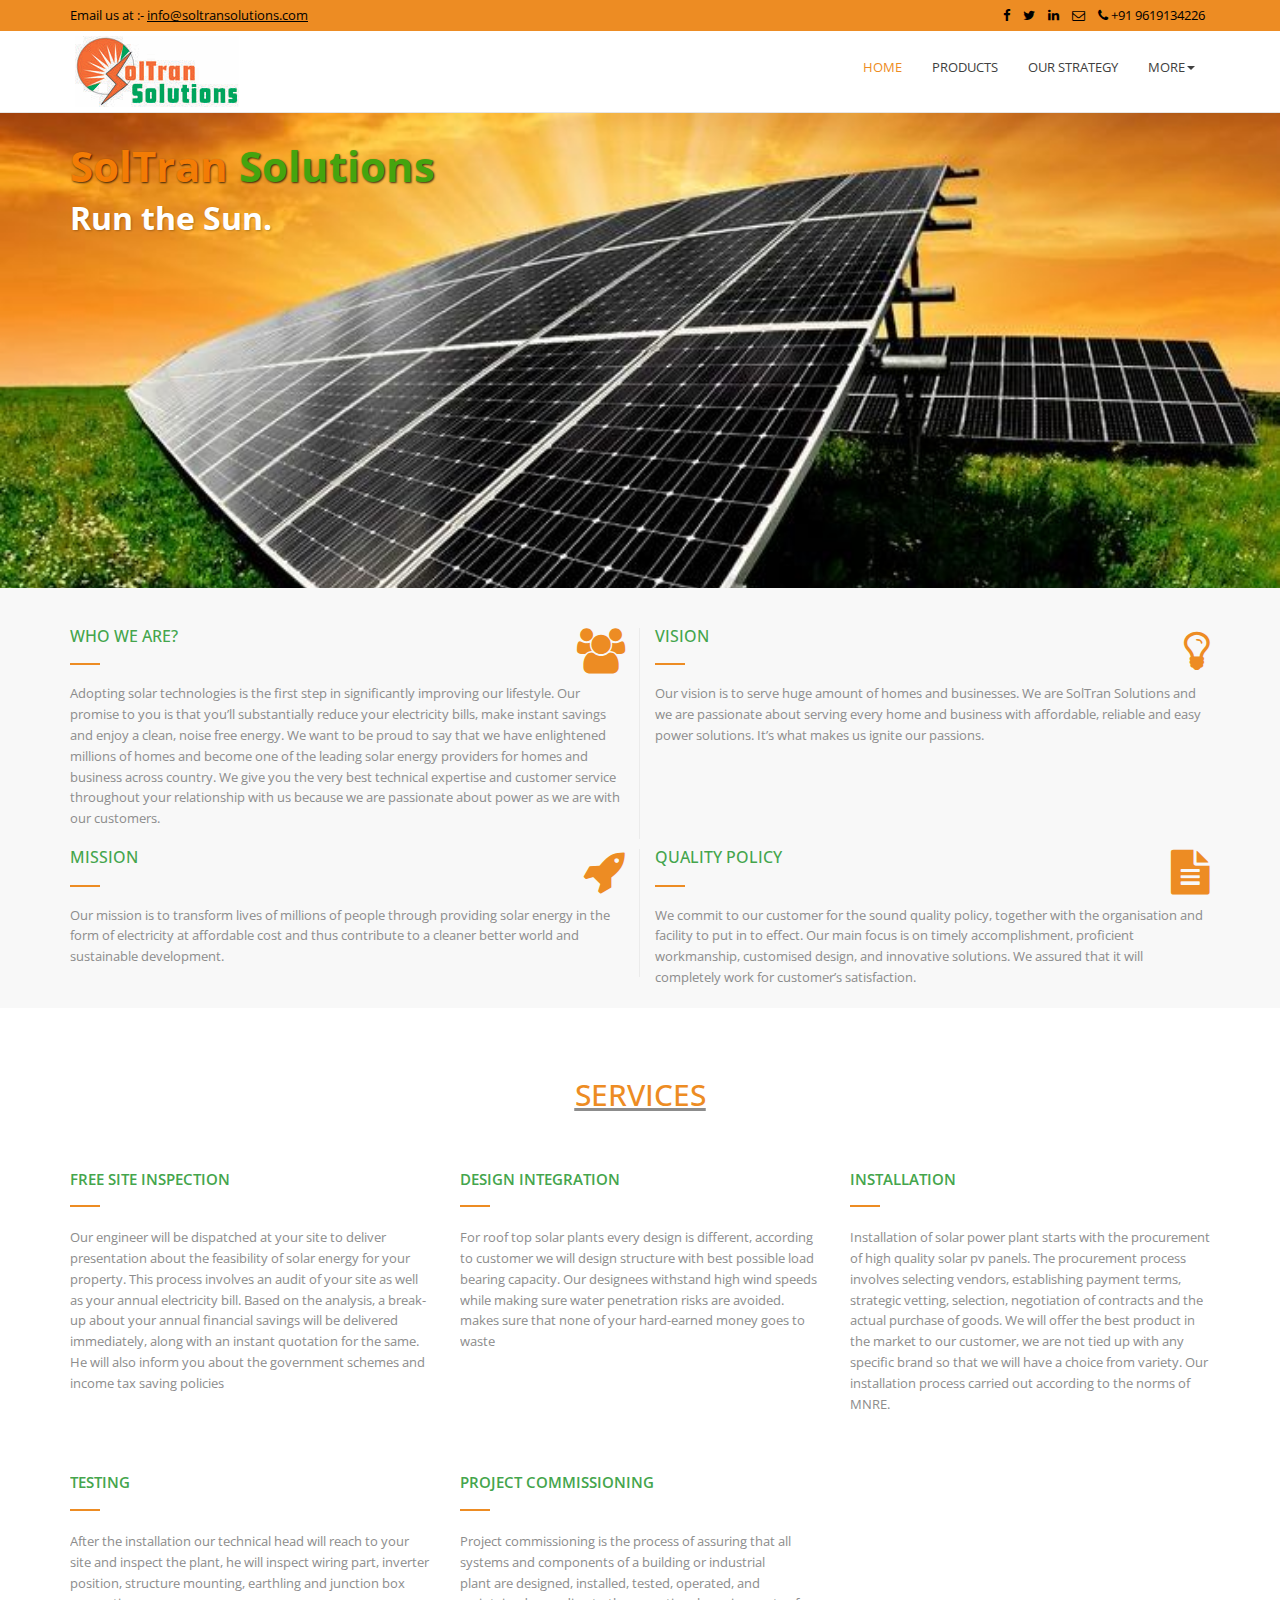
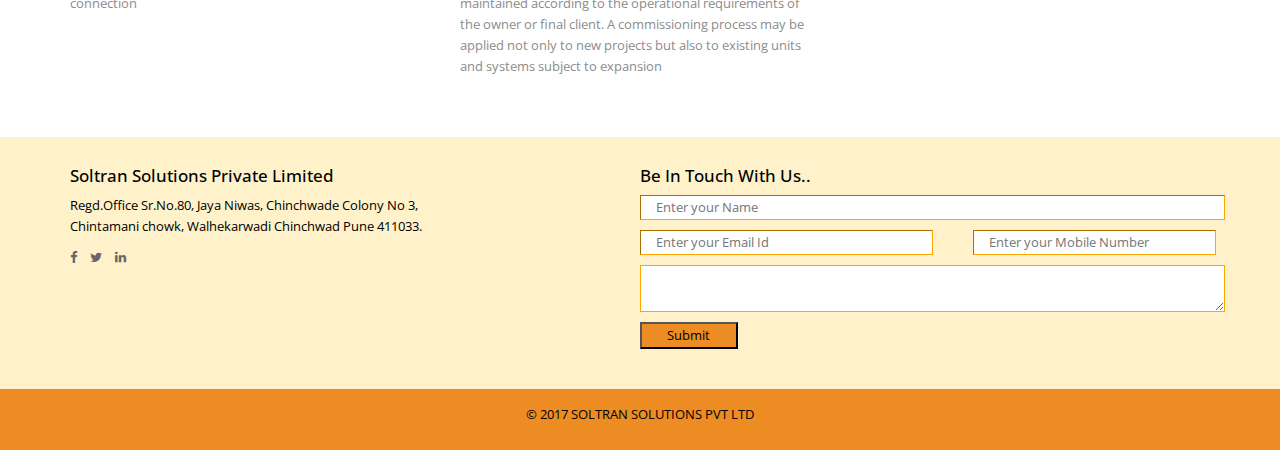
<file: new/index.html>
﻿<!DOCTYPE html>
<html lang="en">
<head>
    <meta charset="utf-8">
    <meta http-equiv="X-UA-Compatible" content="IE=edge">
    <meta name="viewport" content="width=device-width, initial-scale=1">
    <title>Soltran Solutions Pvt Ltd</title>

    <link href="https://fonts.googleapis.com/css?family=Open+Sans:400,600&amp;subset=latin-ext" rel="stylesheet">

    <link href="css/bootstrap.min.css" rel="stylesheet">
    <link href="css/font-awesome.min.css" rel="stylesheet">
    <link href="style.css" rel="stylesheet">

    <!--[if lt IE 9]>
        <script src="https://oss.maxcdn.com/html5shiv/3.7.3/html5shiv.min.js"></script>
        <script src="https://oss.maxcdn.com/respond/1.4.2/respond.min.js"></script>
    <![endif]-->
</head>
<body>
    <header class="site-header">
        <div class="top">
            <div class="container">
                <div class="row">
                    <div class="col-sm-6">
                        <p>Email us at :- <u>info@soltransolutions.com<u></p>
                    </div>
                    <div class="col-sm-6">
                        <ul class="list-inline pull-right">
                            <li><a href="#"><i class="fa fa-facebook"></i></a></li>
                            <li><a href="#"><i class="fa fa-twitter"></i></a></li>
                            <li><a href="#"><i class="fa fa-linkedin"></i></a></li>
                            <li><a href="#"><i class="fa fa-envelope-o"></i></a></li>
                            <li><a href="tel:+902222222222"><i class="fa fa-phone"></i> +91 9619134226</a></li>
                        </ul>
                    </div>
                </div>
            </div>
        </div>
        <nav class="navbar navbar-default">
			<div class="container">
				<button type="button" class="navbar-toggle collapsed" data-toggle="collapse" data-target="#bs-navbar-collapse">
					<span class="sr-only">Navigation</span>
					<i class="fa fa-bars"></i>
				</button>
				<a href="index.html" class="navbar-brand">
					<img src="img/logo.png" alt="Post">
				</a>
                <!-- Collect the nav links, forms, and other content for toggling -->
                <div class="collapse navbar-collapse" id="bs-navbar-collapse">
                    <ul class="nav navbar-nav main-navbar-nav">
                        <li class="active"><a href="index.html" title="">HOME</a></li>
                        <li><a href="category.html" title="">PRODUCTS</a></li>
                        <li><a href="strategy.html" title="">OUR STRATEGY</a></li>
                        <li class="dropdown">
                            <a href="#" title="" class="dropdown-toggle" data-toggle="dropdown" role="button" aria-haspopup="true" aria-expanded="false">MORE<span class="caret"></span></a>
                            <ul class="dropdown-menu">
								<li><a href="calculator.html" title="">Load Calculator</a></li>
                                <li><a href="FAQ's.html" title="">FAQs</a></li>
                            </ul>
                        </li>
                    </ul>
                </div><!-- /.navbar-collapse -->
				<!-- END MAIN NAVIGATION -->
			</div>
		</nav>
    </header>
    <main class="site-main">
        <section class="hero_area">
            <div class="hero_content">
                <div class="container">
                    <div class="row">
                        <div class="col-sm-8">
                            <h1>SolTran <span>Solutions<span></h1>
                            <h2>Run the Sun.</h2>
                        </div>
                    </div>
                </div>
            </div>
        </section>
        <section class="boxes_area">
            <div class="container">
                <div class="row">
                    <div class="col-md-6 col-sm-4">
                        <div class="box">
                            <h3>WHO WE ARE?</h3>
                            <p>Adopting solar technologies is the first step in significantly improving our lifestyle. Our promise to you is that you’ll substantially reduce your electricity bills, make instant savings and enjoy a clean, noise free energy. We want to be proud to say that we have enlightened millions of homes and become one of the leading solar energy providers for homes and business across country. We give you the very best technical expertise and customer service throughout your relationship with
							us because we are passionate about power as we are with our customers.</p>
                            <i class="fa fa-users"></i>
                        </div>
                    </div>
                    <div class="col-md-6 col-sm-4">
                        <div class="box">
                            <h3>VISION</h3>
                            <p>Our vision is to serve huge amount of homes and businesses. We are SolTran Solutions and we are passionate about serving every home and business with affordable,
							reliable and easy power solutions. It’s what makes us ignite our passions.</p>
                            <i class="fa fa-lightbulb-o"></i>
                        </div>
                    </div>
				</div>
				<div class="topmargin row">
                    <div class="col-md-6 col-sm-4">
                        <div class="box">
                            <h3>MISSION</h3>
                            <p>Our mission is to transform lives of millions of people through providing solar energy in the form of electricity at affordable cost and thus
							contribute to a cleaner better world and sustainable development.</p>
                            <i class="fa fa-rocket"></i>
                        </div>
                    </div>
					<div class="col-md-6 col-sm-4">
                        <div class="box">
                            <h3>QUALITY POLICY</h3>
                            <p>We commit to our customer for the sound quality policy, together with the organisation and facility to put in to effect. Our main focus is on timely accomplishment, proficient workmanship, customised design, and innovative solutions. We assured that it will completely work for customer’s satisfaction.</p>
                            <i class="fa fa-file-text"></i>
                        </div>
                    </div>
                </div>
            </div>
        </section>
               <section class="services">
            <h2 class="section-title">SERVICES</h2>
            <div class="container">
                <div class="row">
                    <div class="col-md-4 col-sm-6 col-xs-12">
                        <div class="media">
                            <div class="box">
                                <h3>FREE SITE INSPECTION</h3>
                                <p>Our engineer will be dispatched at your site to deliver presentation about the feasibility of solar energy for your property. This process involves an audit of your site as well as your annual electricity bill. Based on the analysis, a break-up about your annual financial savings will be delivered immediately, along with an instant quotation for the same. He will also inform you about the government schemes and income tax saving policies</p>
                            </div>
                        </div>
                    </div>
                    <div class="col-md-4 col-sm-6 col-xs-12">
                        <div class="media">
                            <div class="box">
                                <h3>DESIGN INTEGRATION</h3>
                                <p>For roof top solar plants every design is different, according to customer we will design structure with best possible load bearing capacity. Our designees withstand high wind speeds while making sure water penetration risks are avoided. makes sure that none of your hard-earned money goes to waste</p>
                            </div>
                        </div>
                    </div>
                    <div class="col-md-4 col-sm-6 col-xs-12">
                        <div class="media">
                            <div class="box">
                                <h3>INSTALLATION</h3>
                                <p>Installation of solar power plant starts with the procurement of high quality solar pv panels. The procurement process involves selecting vendors, establishing payment terms, strategic vetting, selection, negotiation of contracts and the actual purchase of goods. We will offer the best product in the market to our customer, we are not tied up with any specific brand so that we will have a choice from variety. Our installation process carried out according to the norms of MNRE.</p>
                            </div>
                        </div>
                    </div>
                    <div class="col-md-4 col-sm-6 col-xs-12">
                        <div class="media">
                            <div class="box">
                                <h3>TESTING</h3>
                                <p>After the installation our technical head will reach to your site and inspect the plant, he will inspect  wiring part, inverter position, structure mounting, earthling and junction box connection</p>
                            </div>
                        </div>
                    </div>
                    <div class="col-md-4 col-sm-6 col-xs-12">
                        <div class="media">
                            <div class="box">
                                <h3>PROJECT COMMISSIONING</h3>
                                <p>Project commissioning is the process of assuring that all systems and components of a building or industrial plant are designed, installed, tested, operated, and maintained according to the operational requirements of the owner or final client. A commissioning process may be applied not only to new projects but also to existing units and systems subject to expansion</p>
                            </div>
                        </div>
                    </div>
                </div>
            </div>
</section>

    </main>
	<footer class="site-footer">
        <div class="container">
            <div class="row">
                <div class="col-md-4 col-sm-6 col-xs-12 fbox">
                    <h4 class="text-footer">Soltran Solutions Private Limited</h4>
                    <p class="text-footer">
						Regd.Office Sr.No.80, Jaya Niwas, Chinchwade Colony No 3,
						Chintamani chowk, Walhekarwadi Chinchwad Pune 411033.
					</p>
                    <ul class="list-inline">
                        <li><a href="#"><i class="fa fa-facebook"></i></a></li>
                        <li><a href="#"><i class="fa fa-twitter"></i></a></li>
                        <li><a href="#"><i class="fa fa-linkedin"></i></a></li>
                    </ul>
                </div >
				<div class="col-md-2">
				</div>


          <div class="pull-right col-md-6 col-sm-6 col-xs-12 fbox">
					<h4 class="row text-footer">Be In Touch With Us..</h4>
                    <form name="contactform" method="post" action="sendemail.php">
						<div class='row'>
							<input class="footer-inputs col-md-12 col-sm-12 col-xs-12" type='text' id='name' placeholder='Enter your Name' name='name'/>

							<input class="footer-inputs topmargin col-md-6 col-sm-12 col-xs-12" type='text' placeholder='Enter your Email Id' id='email' name='email'/>

							<input class="footer-inputs topmargin leftmargin col-md-5 col-sm-12 col-xs-12" type='number' placeholder='Enter your Mobile Number' id='contactus' name='contactus' max-Length="10"/>

							<textarea class="footer-inputs topmargin col-md-12 col-sm-12 col-xs-12" type='textarea' placeholder='Enter your Message' id='message' name='message'>
							</textarea>
						</div>
						<div class="row topmargin">
							<!--<button class=" col-md-2 col-sm-3 col-xs-3 contact-submit" value='submit'>Submit</button>-->
							<input class=" col-md-2 col-sm-3 col-xs-3 contact-submit" type="submit" value="Submit">
						</div>

					</form>
                </div>
            </div>
        </div>
    <footer class="site-footer">
        <div id="copyright">
            <div class="container">
                <div class="row">
                    <div class="col-md-12">
                        <p>&copy; 2017 SOLTRAN SOLUTIONS PVT LTD</p>
                    </div>
                </div>
            </div>
        </div>
    </footer>
    <script src="https://ajax.googleapis.com/ajax/libs/jquery/1.12.4/jquery.min.js"></script>
    <script src="js/bootstrap.min.js"></script>
    <script type="text/javascript">
        $('.carousel[data-type="multi"] .item').each(function(){
          var next = $(this).next();
          if (!next.length) {
            next = $(this).siblings(':first');
          }
          next.children(':first-child').clone().appendTo($(this));

          for (var i=0;i<4;i++) {
            next=next.next();
            if (!next.length) {
                next = $(this).siblings(':first');
            }

            next.children(':first-child').clone().appendTo($(this));
          }
        });
    </script>
</body>
</html>
</file>
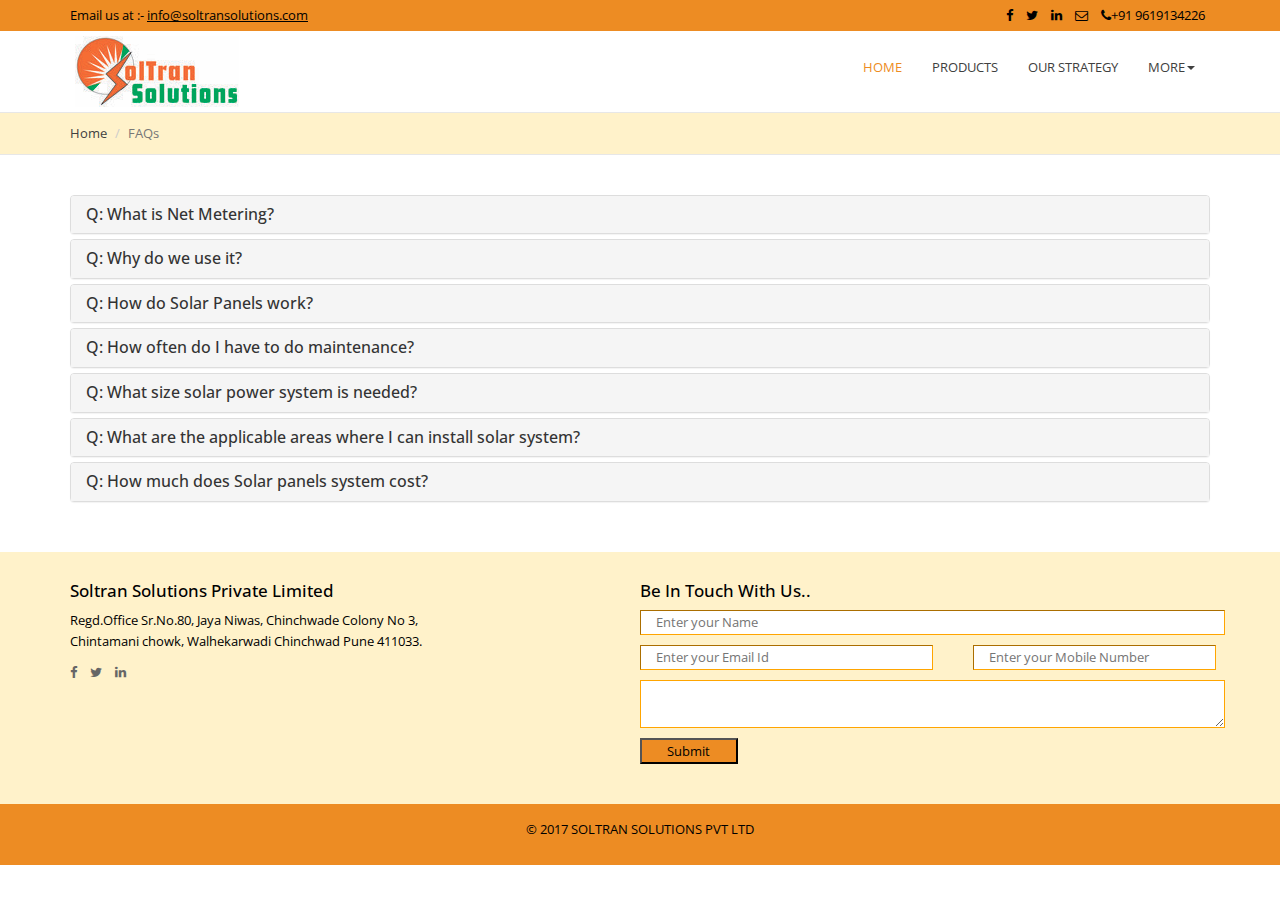
<file: new/FAQ.html>
<!DOCTYPE html>
<html lang="en">
<head>
    <meta charset="utf-8">
    <meta http-equiv="X-UA-Compatible" content="IE=edge">
    <meta name="viewport" content="width=device-width, initial-scale=1">
    <title>Company NAME</title>

    <link href="https://fonts.googleapis.com/css?family=Open+Sans:400,600&amp;subset=latin-ext" rel="stylesheet">

    <link href="css/bootstrap.min.css" rel="stylesheet">
    <link href="css/font-awesome.min.css" rel="stylesheet">
    <link href="style.css" rel="stylesheet">

    <!--[if lt IE 9]>
        <script src="https://oss.maxcdn.com/html5shiv/3.7.3/html5shiv.min.js"></script>
        <script src="https://oss.maxcdn.com/respond/1.4.2/respond.min.js"></script>
    <![endif]-->
</head>
<body>
    <header class="site-header">
        <div class="top">
            <div class="container">
                <div class="row">
                    <div class="col-sm-6">
                        <p>Email us at :- <u>info@soltransolutions.com<u></p>
                    </div>
                    <div class="col-sm-6">
                        <ul class="list-inline pull-right">
                            <li><a href="#"><i class="fa fa-facebook"></i></a></li>
                            <li><a href="#"><i class="fa fa-twitter"></i></a></li>
                            <li><a href="#"><i class="fa fa-linkedin"></i></a></li>
                            <li><a href="#"><i class="fa fa-envelope-o"></i></a></li>
                            <li><a href="tel:+902222222222"><i class="fa fa-phone"></i>+91 9619134226</a></li>
                        </ul>
                    </div>
                </div>
            </div>
        </div>
        <nav class="navbar navbar-default">
			<div class="container">
				<button type="button" class="navbar-toggle collapsed" data-toggle="collapse" data-target="#bs-navbar-collapse">
					<span class="sr-only">Navigation</span>
					<i class="fa fa-bars"></i>
				</button>
				<a href="index.html" class="navbar-brand">
					<img src="img/logo.png" alt="Post">
				</a>
                <!-- Collect the nav links, forms, and other content for toggling -->
                <div class="collapse navbar-collapse" id="bs-navbar-collapse">
                    <ul class="nav navbar-nav main-navbar-nav">
                        <li class="active"><a href="index.html" title="">HOME</a></li>
                        <li><a href="category.html" title="">PRODUCTS</a></li>
                        <li><a href="strategy.html" title="">OUR STRATEGY</a></li>
                        <li class="dropdown">
                            <a href="#" title="" class="dropdown-toggle" data-toggle="dropdown" role="button" aria-haspopup="true" aria-expanded="false">MORE<span class="caret"></span></a>
                            <ul class="dropdown-menu">
								<li><a href="calculator.html" title="">Load Calculator</a></li>
                                <li><a href="FAQ.html" title="">FAQs</a></li>
                            </ul>
                        </li>
                    </ul>
                </div><!-- /.navbar-collapse -->
				<!-- END MAIN NAVIGATION -->
			</div>
		</nav>
    </header>
    <div class="bread_area">
        <div class="container">
            <div class="row">
                <div class="col-sm-12">
                    <ol class="breadcrumb">
                        <li><a href="#">Home</a></li>
                        <li class="active">FAQs</li>
                    </ol>
                </div>
            </div>
        </div>
    </div>
    <main class="site-main page-main faq-topmargin">
				<div class="container ">
			<div class="panel-group" id="faqAccordion">
				<div class="panel panel-default ">
					<div class="panel-heading accordion-toggle question-toggle collapsed" data-toggle="collapse" data-parent="#faqAccordion" data-target="#question0">
						 <h4 class="panel-title">
							<a href="#" class="ing">Q: What is Net Metering?</a>
					  </h4>

					</div>
					<div id="question0" class="panel-collapse collapse" style="height: 0px;">
						<div class="panel-body">
							 <h5><span class="label contact-submit">Answer</span></h5>

							<p>Net metering lasts for a whole year, so you can build credit in the summer for those darker winter days. It measures the difference between the electricity you buy from the utility and the electricity you generate with your solar panel system.
When you are making more electricity than you are using, such as on summer days, your extra electricity automatically gets metered back (sold) to the utility grid. You receive credit for this power at the same rate that the utility sells it to you.
Net metering allows you to use the electric utility grid like a bank account. You can put electricity into it that you don’t use immediately and you can withdraw the same amount later (such as at night) at no net cost to you.

								</p>
						</div>
					</div>
				</div>
				<div class="panel panel-default ">
					<div class="panel-heading accordion-toggle collapsed question-toggle" data-toggle="collapse" data-parent="#faqAccordion" data-target="#question1">
						 <h4 class="panel-title">
							<a href="#" class="ing">Q: Why do we use it?</a>
					  </h4>

					</div>
					<div id="question1" class="panel-collapse collapse" style="height: 0px;">
						<div class="panel-body">
							 <h5><span class="label contact-submit">Answer</span></h5>

							<p>It is a long established fact that a reader will be distracted by the readable content of a page when looking at its layout. The point of using Lorem Ipsum is that it has a more-or-less normal distribution of letters, as opposed to using 'Content here, content here', making it look like readable English. Many desktop publishing packages and web page editors now use Lorem Ipsum as their default model text, and a search for 'lorem ipsum' will uncover many web sites still in their infancy. Various versions have evolved over the years, sometimes by accident, sometimes on purpose (injected humour and the like).</p>
						</div>
					</div>
				</div>
				<div class="panel panel-default ">
					<div class="panel-heading accordion-toggle collapsed question-toggle" data-toggle="collapse" data-parent="#faqAccordion" data-target="#question2">
						 <h4 class="panel-title">
							<a href="#" class="ing">Q: How do Solar Panels work?</a>
					  </h4>

					</div>
					<div id="question2" class="panel-collapse collapse" style="height: 0px;">
						<div class="panel-body">
							 <h5><span class="label contact-submit">Answer</span></h5>

							<p>The sun transmits energy in the form of electromagnetic radiation. When this radiation is incident upon the solar cells, a chemical reaction takes place which causes rapid electron movement. Because of the layered structure of the cells, the electrons are forced to move in one direction, creating direct current, or DC. It then flows into an inverter which converts the DC into alternating current, or AC, to be usable in your home or business.
And the best part is that sunlight is abundant and infinite, unlike fossil fuels which are definitely limited, not to mention are subject to rate changes.
</p>
						</div>
					</div>
				</div>
				<div class="panel panel-default ">
					<div class="panel-heading accordion-toggle collapsed question-toggle" data-toggle="collapse" data-parent="#faqAccordion" data-target="#question3">
						 <h4 class="panel-title">
							<a href="#" class="ing">Q: How often do I have to do maintenance?</a>
					  </h4>

					</div>
					<div id="question3" class="panel-collapse collapse" style="height: 0px;">
						<div class="panel-body">
							 <h5><span class="label contact-submit">Answer</span></h5>

							<p>Solar Panels require very little or no maintenance, this is because there are no moving parts. Once in a while checking should be done for accumulation of dirt, dust and debris. For general cleaning a garden hose pipe can also work. Care should be taken not to spray cold water on hot panels or else there is risk of cracking panels. Automated sprinklers can also be used to clean panels. New technology film is being derived day by day, wherein the dirt and water has no chance to stay on the panels. We offer solar panel cleaning services with professional cleaners: info@soltransolutions.com</p>
						</div>
					</div>
				</div>
				<div class="panel panel-default ">
					<div class="panel-heading accordion-toggle collapsed question-toggle" data-toggle="collapse" data-parent="#faqAccordion" data-target="#question4">
						 <h4 class="panel-title">
							<a href="#" class="ing">Q: What size solar power system is needed?</a>
					  </h4>

					</div>
					<div id="question4" class="panel-collapse collapse" style="height: 0px;">
						<div class="panel-body">
							 <h5><span class="label contact-submit">Answer</span></h5>

							<p>Depending upon the needs and the additional systems being utilized, it is very easy to calculate the load of homes. The electricity bill provides all the insights needed to decide what size of system to be installed. Actual system production can be easily calculated by a solar consultant. Contact our solar consultant for the needs: info@soltransolutions.com and get a free quote at a instant click.Depending upon the needs and the additional systems being utilized, it is very easy to calculate the load of homes. The electricity bill provides all the insights needed to decide what size of system to be installed. Actual system production can be easily calculated by a solar consultant. Contact our solar consultant for the needs: info@soltransolutions.com and get a free quote at a instant click.</p>
						</div>
					</div>
				</div>
				<div class="panel panel-default ">
					<div class="panel-heading accordion-toggle collapsed question-toggle" data-toggle="collapse" data-parent="#faqAccordion" data-target="#question5">
						 <h4 class="panel-title">
							<a href="#" class="ing">Q: What are the applicable areas where I can install solar system?</a>
					  </h4>

					</div>
					<div id="question5" class="panel-collapse collapse" style="height: 0px;">
						<div class="panel-body">
							 <h5><span class="label contact-submit">Answer</span></h5>
							<p>
							<ul>
									<li>Residential Apartments</li>
									<li>Commercial Complex</li>
									<li>Educational Campus</li>
									<li>Club Houses</li>
									<li>Digital Advertisement</li>
									<li>Hotels</li>
									<li>Hospitals </li>
									<li>Petrol Pumps</li>
									<li>Farms</li>
									<li>Industrial Area</li>
							</ul>
							</p>
							<p>For more details please contact us at: info@soltransolutions.com</p>
						</div>
					</div>
				</div>
				<div class="panel panel-default ">
					<div class="panel-heading accordion-toggle collapsed question-toggle" data-toggle="collapse" data-parent="#faqAccordion" data-target="#question6">
						 <h4 class="panel-title">
							<a href="#" class="ing">Q: How much does Solar panels system cost?</a>
					  </h4>

					</div>
					<div id="question6" class="panel-collapse collapse" style="height: 0px;">
						<div class="panel-body">
							 <h5><span class="label contact-submit">Answer</span></h5>

							<p>Since every customer’s needs are unique, the exact solar panel system cost will depend on system size ease of installation, and state rebates or subsidies. Each installation is custom built depending on the unique power needs of each residence. Another option available for the same is leasing of solar plant. Solar panels generally last up to 25 years and thus they are source of energy generation for almost so long. Even though the initial investments in the installations are high, looking at the payback period and the amount of inputs you give to the sustainable development in the reduction of carbon footprint, you are always one step ahead of the generation.</p>
						</div>
					</div>
				</div>

			</div>
			<!--/panel-group-->
		</div>
    </main>
    <footer class="site-footer">
        <div class="container">
            <div class="row">
                <div class="col-md-4 col-sm-6 col-xs-12 fbox">
                    <h4 class="text-footer">Soltran Solutions Private Limited</h4>
                    <p class="text-footer">
						Regd.Office Sr.No.80, Jaya Niwas, Chinchwade Colony No 3,
						Chintamani chowk, Walhekarwadi Chinchwad Pune 411033.
					</p>
                    <ul class="list-inline">
                        <li><a href="#"><i class="fa fa-facebook"></i></a></li>
                        <li><a href="#"><i class="fa fa-twitter"></i></a></li>
                        <li><a href="#"><i class="fa fa-linkedin"></i></a></li>
                    </ul>
                </div>


               <div class="pull-right col-md-6 col-sm-6 col-xs-12 fbox">
					<h4 class="row text-footer">Be In Touch With Us..</h4>
                    <form name="contactform" method="post" action="sendemail.php">
						<div class='row'>
							<input class="footer-inputs col-md-12 col-sm-12 col-xs-12" type='text' id='name' placeholder='Enter your Name' name='name'/>

							<input class="footer-inputs topmargin col-md-6 col-sm-12 col-xs-12" type='text' placeholder='Enter your Email Id' id='email' name='email'/>

							<input class="footer-inputs topmargin leftmargin col-md-5 col-sm-12 col-xs-12" type='number' placeholder='Enter your Mobile Number' id='contactus' name='contactus' max-Length="10"/>

							<textarea class="footer-inputs topmargin col-md-12 col-sm-12 col-xs-12" type='textarea' placeholder='Enter your Message' id='message' name='message'>
							</textarea>
						</div>
						<div class="row topmargin">
							<!--<button class=" col-md-2 col-sm-3 col-xs-3 contact-submit" value='submit'>Submit</button>-->
							<input class=" col-md-2 col-sm-3 col-xs-3 contact-submit" type="submit" value="Submit">
						</div>

					</form>
                </div>
            </div>
        </div>
    <footer class="site-footer">
        <div id="copyright">
            <div class="container">
                <div class="row">
                    <div class="col-md-12">
                        <p>&copy; 2017 SOLTRAN SOLUTIONS PVT LTD</p>
                    </div>
                </div>
            </div>
        </div>
    </footer>
    <script src="https://ajax.googleapis.com/ajax/libs/jquery/1.12.4/jquery.min.js"></script>
    <script src="js/bootstrap.min.js"></script>
</body>
</html>
</file>
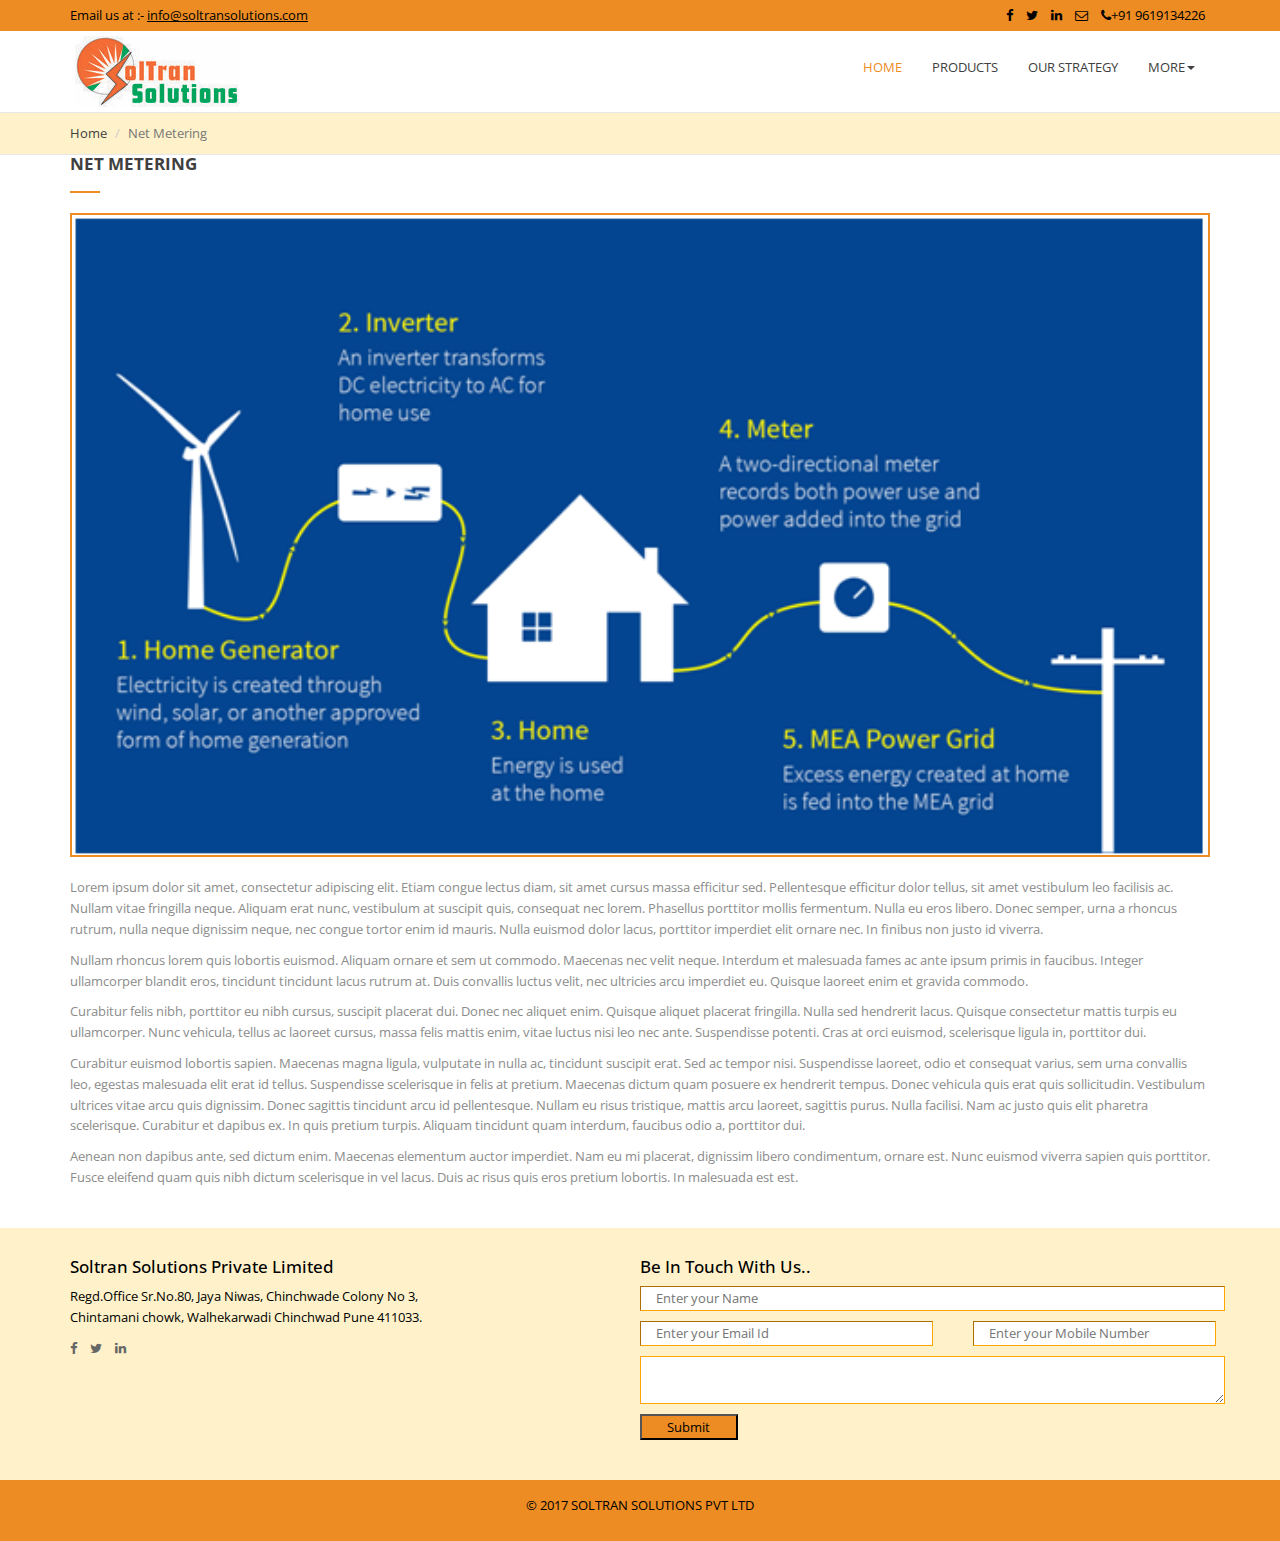
<file: new/netmetering.html>
<!DOCTYPE html>
<html lang="en">
<head>
    <meta charset="utf-8">
    <meta http-equiv="X-UA-Compatible" content="IE=edge">
    <meta name="viewport" content="width=device-width, initial-scale=1">
    <title>Company NAME</title>
    
    <link href="https://fonts.googleapis.com/css?family=Open+Sans:400,600&amp;subset=latin-ext" rel="stylesheet">
    
    <link href="css/bootstrap.min.css" rel="stylesheet">
    <link href="css/font-awesome.min.css" rel="stylesheet">
    <link href="style.css" rel="stylesheet">
    
    <!--[if lt IE 9]>
        <script src="https://oss.maxcdn.com/html5shiv/3.7.3/html5shiv.min.js"></script>
        <script src="https://oss.maxcdn.com/respond/1.4.2/respond.min.js"></script>
    <![endif]-->
</head>
<body>
    <header class="site-header">
        <div class="top">
            <div class="container">
                <div class="row">
                    <div class="col-sm-6">
                        <p>Email us at :- <u>info@soltransolutions.com<u></p>
                    </div>
                    <div class="col-sm-6">
                        <ul class="list-inline pull-right">
                            <li><a href="#"><i class="fa fa-facebook"></i></a></li>
                            <li><a href="#"><i class="fa fa-twitter"></i></a></li>
                            <li><a href="#"><i class="fa fa-linkedin"></i></a></li>
                            <li><a href="#"><i class="fa fa-envelope-o"></i></a></li>
                            <li><a href="tel:+902222222222"><i class="fa fa-phone"></i>+91 9619134226</a></li>
                        </ul>
                    </div>
                </div>
            </div>
        </div>
        <nav class="navbar navbar-default">
			<div class="container">
				<button type="button" class="navbar-toggle collapsed" data-toggle="collapse" data-target="#bs-navbar-collapse">
					<span class="sr-only">Navigation</span>
					<i class="fa fa-bars"></i>
				</button>
				<a href="index.html" class="navbar-brand">
					<img src="img/logo.png" alt="Post">
				</a>
                <!-- Collect the nav links, forms, and other content for toggling -->
                <div class="collapse navbar-collapse" id="bs-navbar-collapse">
                    <ul class="nav navbar-nav main-navbar-nav">
                        <li class="active"><a href="index.html" title="">HOME</a></li>
                        <li><a href="category.html" title="">PRODUCTS</a></li>
                        <li><a href="strategy.html" title="">OUR STRATEGY</a></li>
                        <li class="dropdown">
                            <a href="#" title="" class="dropdown-toggle" data-toggle="dropdown" role="button" aria-haspopup="true" aria-expanded="false">MORE<span class="caret"></span></a>
                            <ul class="dropdown-menu">
								<li><a href="calculator.html" title="">Load Calculator</a></li>
                                <li><a href="netmetering.html" title="">FAQs</a></li>
                            </ul>
                        </li>
                    </ul>
                </div><!-- /.navbar-collapse -->
				<!-- END MAIN NAVIGATION -->
			</div>
		</nav>
    </header>
    <div class="bread_area">
        <div class="container">
            <div class="row">
                <div class="col-sm-12">
                    <ol class="breadcrumb">
                        <li><a href="#">Home</a></li>
                        <li class="active">Net Metering</li>
                    </ol>                    
                </div>
            </div>
        </div>
    </div>
    <main class="site-main page-main">
        <div class="container">
            <div class="row">
                <section class="page col-sm-9 col-md-12">
					<h2 class="category-title">NET METERING</h2>
					<div class="">
                        <img class="media-object img-metering" src="img/netmetering.png"></img>
                            <div class="caption">
                                
                        </div>
                    </div><br/> 
                    <div class="entry">
                        <p>Lorem ipsum dolor sit amet, consectetur adipiscing elit. Etiam congue lectus diam, sit amet cursus massa efficitur sed. Pellentesque efficitur dolor tellus, sit amet vestibulum leo facilisis ac. Nullam vitae fringilla neque. Aliquam erat nunc, vestibulum at suscipit quis, consequat nec lorem. Phasellus porttitor mollis fermentum. Nulla eu eros libero. Donec semper, urna a rhoncus rutrum, nulla neque dignissim neque, nec congue tortor enim id mauris. Nulla euismod dolor lacus, porttitor imperdiet elit ornare nec. In finibus non justo id viverra.</p>

                        <p>Nullam rhoncus lorem quis lobortis euismod. Aliquam ornare et sem ut commodo. Maecenas nec velit neque. Interdum et malesuada fames ac ante ipsum primis in faucibus. Integer ullamcorper blandit eros, tincidunt tincidunt lacus rutrum at. Duis convallis luctus velit, nec ultricies arcu imperdiet eu. Quisque laoreet enim et gravida commodo.</p>

                        <p>Curabitur felis nibh, porttitor eu nibh cursus, suscipit placerat dui. Donec nec aliquet enim. Quisque aliquet placerat fringilla. Nulla sed hendrerit lacus. Quisque consectetur mattis turpis eu ullamcorper. Nunc vehicula, tellus ac laoreet cursus, massa felis mattis enim, vitae luctus nisi leo nec ante. Suspendisse potenti. Cras at orci euismod, scelerisque ligula in, porttitor dui.</p>

                        <p>Curabitur euismod lobortis sapien. Maecenas magna ligula, vulputate in nulla ac, tincidunt suscipit erat. Sed ac tempor nisi. Suspendisse laoreet, odio et consequat varius, sem urna convallis leo, egestas malesuada elit erat id tellus. Suspendisse scelerisque in felis at pretium. Maecenas dictum quam posuere ex hendrerit tempus. Donec vehicula quis erat quis sollicitudin. Vestibulum ultrices vitae arcu quis dignissim. Donec sagittis tincidunt arcu id pellentesque. Nullam eu risus tristique, mattis arcu laoreet, sagittis purus. Nulla facilisi. Nam ac justo quis elit pharetra scelerisque. Curabitur et dapibus ex. In quis pretium turpis. Aliquam tincidunt quam interdum, faucibus odio a, porttitor dui.</p>

                        <p>Aenean non dapibus ante, sed dictum enim. Maecenas elementum auctor imperdiet. Nam eu mi placerat, dignissim libero condimentum, ornare est. Nunc euismod viverra sapien quis porttitor. Fusce eleifend quam quis nibh dictum scelerisque in vel lacus. Duis ac risus quis eros pretium lobortis. In malesuada est est.</p>                        
                    </div>
                </section>
                
            </div>
        </div>
    </main>
    <footer class="site-footer">
        <div class="container">
            <div class="row">
                <div class="col-md-4 col-sm-6 col-xs-12 fbox">
                    <h4 class="text-footer">Soltran Solutions Private Limited</h4>
                    <p class="text-footer">
						Regd.Office Sr.No.80, Jaya Niwas, Chinchwade Colony No 3,
						Chintamani chowk, Walhekarwadi Chinchwad Pune 411033.
					</p>
                    <ul class="list-inline">
                        <li><a href="#"><i class="fa fa-facebook"></i></a></li>
                        <li><a href="#"><i class="fa fa-twitter"></i></a></li>
                        <li><a href="#"><i class="fa fa-linkedin"></i></a></li>                        
                    </ul>
                </div>
                
                
               <div class="pull-right col-md-6 col-sm-6 col-xs-12 fbox">
					<h4 class="row text-footer">Be In Touch With Us..</h4>
                    <form name="contactform" method="post" action="sendemail.php">
						<div class='row'>
							<input class="footer-inputs col-md-12 col-sm-12 col-xs-12" type='text' id='name' placeholder='Enter your Name' name='name'/>
						
							<input class="footer-inputs topmargin col-md-6 col-sm-12 col-xs-12" type='text' placeholder='Enter your Email Id' id='email' name='email'/>
							
							<input class="footer-inputs topmargin leftmargin col-md-5 col-sm-12 col-xs-12" type='number' placeholder='Enter your Mobile Number' id='contactus' name='contactus' max-Length="10"/>
						
							<textarea class="footer-inputs topmargin col-md-12 col-sm-12 col-xs-12" type='textarea' placeholder='Enter your Message' id='message' name='message'>
							</textarea>
						</div>
						<div class="row topmargin">
							<!--<button class=" col-md-2 col-sm-3 col-xs-3 contact-submit" value='submit'>Submit</button>-->
							<input class=" col-md-2 col-sm-3 col-xs-3 contact-submit" type="submit" value="Submit">   
						</div>
						
					</form>
                </div>
            </div>
        </div>
    <footer class="site-footer">
        <div id="copyright">
            <div class="container">
                <div class="row">
                    <div class="col-md-12">
                        <p>&copy; 2017 SOLTRAN SOLUTIONS PVT LTD</p>
                    </div>
                </div>
            </div>
        </div>
    </footer>
    <script src="https://ajax.googleapis.com/ajax/libs/jquery/1.12.4/jquery.min.js"></script>
    <script src="js/bootstrap.min.js"></script>
</body>
</html>
</file>
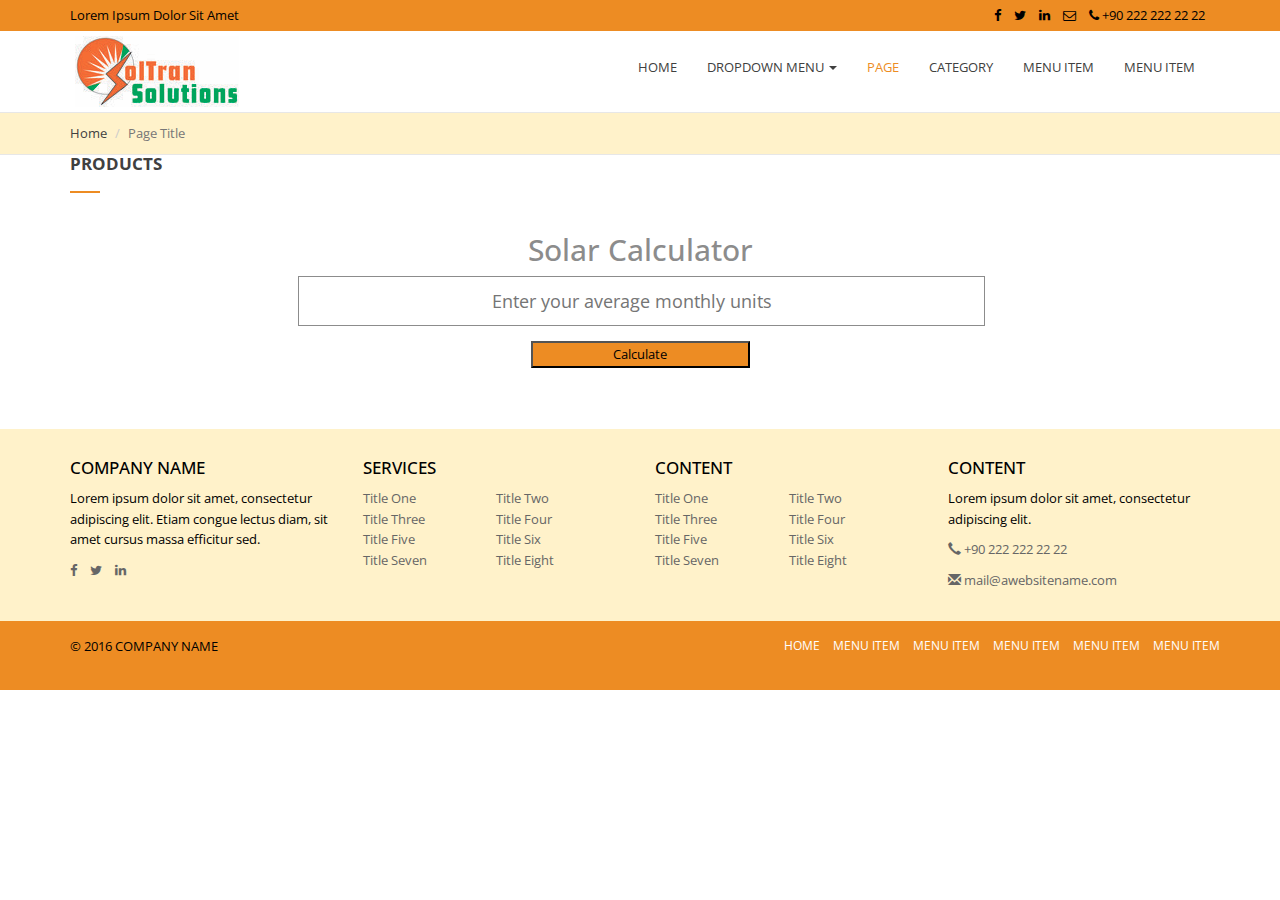
<file: new/page.html>
<!DOCTYPE html>
<html lang="en">
<head>
    <meta charset="utf-8">
    <meta http-equiv="X-UA-Compatible" content="IE=edge">
    <meta name="viewport" content="width=device-width, initial-scale=1">
    <title>Company NAME</title>

    <link href="https://fonts.googleapis.com/css?family=Open+Sans:400,600&amp;subset=latin-ext" rel="stylesheet">

    <link href="css/bootstrap.min.css" rel="stylesheet">
    <link href="css/font-awesome.min.css" rel="stylesheet">
    <link href="style.css" rel="stylesheet">

    <!--[if lt IE 9]>
        <script src="https://oss.maxcdn.com/html5shiv/3.7.3/html5shiv.min.js"></script>
        <script src="https://oss.maxcdn.com/respond/1.4.2/respond.min.js"></script>
    <![endif]-->
</head>
<body>
    <header class="site-header">
        <div class="top">
            <div class="container">
                <div class="row">
                    <div class="col-sm-6">
                        <p>Lorem Ipsum Dolor Sit Amet</p>
                    </div>
                    <div class="col-sm-6">
                        <ul class="list-inline pull-right">
                            <li><a href="#"><i class="fa fa-facebook"></i></a></li>
                            <li><a href="#"><i class="fa fa-twitter"></i></a></li>
                            <li><a href="#"><i class="fa fa-linkedin"></i></a></li>
                            <li><a href="#"><i class="fa fa-envelope-o"></i></a></li>
                            <li><a href="tel:+902222222222"><i class="fa fa-phone"></i> +90 222 222 22 22</a></li>
                        </ul>
                    </div>
                </div>
            </div>
        </div>
        <nav class="navbar navbar-default">
			<div class="container">
				<button type="button" class="navbar-toggle collapsed" data-toggle="collapse" data-target="#bs-navbar-collapse">
					<span class="sr-only">Toggle Navigation</span>
					<i class="fa fa-bars"></i>
				</button>
				<a href="index.html" class="navbar-brand">
					<img src="img/logo.png" alt="Post">
				</a>
                <!-- Collect the nav links, forms, and other content for toggling -->
                <div class="collapse navbar-collapse" id="bs-navbar-collapse">
                    <ul class="nav navbar-nav main-navbar-nav">
                        <li><a href="index.html" title="">HOME</a></li>
                        <li class="dropdown">
                            <a href="#" title="" class="dropdown-toggle" data-toggle="dropdown" role="button" aria-haspopup="true" aria-expanded="false">DROPDOWN MENU <span class="caret"></span></a>
                            <ul class="dropdown-menu">
                                <li><a href="#" title="">SUB MENU 1</a></li>
                                <li><a href="#" title="">SUB MENU 2</a></li>
                                <li><a href="#" title="">SUB MENU 3</a></li>
                            </ul>
                        </li>
                        <li class="active"><a href="page.html" title="">PAGE</a></li>
                        <li><a href="category.html" title="">CATEGORY</a></li>
                        <li><a href="#" title="">MENU ITEM</a></li>
                        <li><a href="#" title="">MENU ITEM</a></li>
                    </ul>
                </div><!-- /.navbar-collapse -->
				<!-- END MAIN NAVIGATION -->
			</div>
		</nav>
    </header>
    <div class="bread_area">
        <div class="container">
            <div class="row">
                <div class="col-sm-12">
                    <ol class="breadcrumb">
                        <li><a href="#">Home</a></li>
                        <li class="active">Page Title</li>
                    </ol>
                </div>
            </div>
        </div>
    </div>
    <main class="site-main category-main">
        <div class="container">
            <div class="row">
                <section class="category-content col-sm-9 col-md-12">
                    <h2 class="category-title">PRODUCTS</h2>
                    <div class="col-md-2"></div>
                      <div class='col-md-8'>
                          <h2 style="text-align:center">Solar Calculator</h2>
                            <p></p>
                              <div>
                                <div class="formCalc">
                                  <label for="usr"></label>
                                  <input type="number" id="avgMonthlyUnits" class="formfeild" placeholder="Enter your average monthly units "/>
                                  <input type="submit" class="calciBtn" data-toggle="modal" data-target="#myModal" value="Calculate" onclick="calculate()"/>
                                </div>
                              </div>
                      </div>
                    <div class="col-md-3"></div>
                   </div>
                </section>
                <aside class="sidebar col-sm-3">
                    <div class="widget">
                    </div>
                </aside>
            </div>
        </div>
    </main>
    <footer class="site-footer">
        <div class="container">
            <div class="row">
                <div class="col-md-3 col-sm-6 fbox">
                    <h4>COMPANY NAME</h4>
                    <p class="text">Lorem ipsum dolor sit amet, consectetur adipiscing elit. Etiam congue lectus diam, sit amet cursus massa efficitur sed. </p>
                    <ul class="list-inline">
                        <li><a href="#"><i class="fa fa-facebook"></i></a></li>
                        <li><a href="#"><i class="fa fa-twitter"></i></a></li>
                        <li><a href="#"><i class="fa fa-linkedin"></i></a></li>
                    </ul>
                </div>
                <div class="col-md-3 col-sm-6 fbox">
                    <h4>SERVICES</h4>
                    <ul class="big">
                        <li><a href="#" title="">Title One</a></li>
                        <li><a href="#" title="">Title Two</a></li>
                        <li><a href="#" title="">Title Three</a></li>
                        <li><a href="#" title="">Title Four</a></li>
                        <li><a href="#" title="">Title Five</a></li>
                        <li><a href="#" title="">Title Six</a></li>
                        <li><a href="#" title="">Title Seven</a></li>
                        <li><a href="#" title="">Title Eight</a></li>
                    </ul>
                </div>
                <div class="col-md-3 col-sm-6 fbox">
                    <h4>CONTENT</h4>
                    <ul class="big">
                        <li><a href="#" title="">Title One</a></li>
                        <li><a href="#" title="">Title Two</a></li>
                        <li><a href="#" title="">Title Three</a></li>
                        <li><a href="#" title="">Title Four</a></li>
                        <li><a href="#" title="">Title Five</a></li>
                        <li><a href="#" title="">Title Six</a></li>
                        <li><a href="#" title="">Title Seven</a></li>
                        <li><a href="#" title="">Title Eight</a></li>
                    </ul>
                </div>
                <div class="col-md-3 col-sm-6 fbox">
                    <h4>CONTENT</h4>
                    <p class="text">Lorem ipsum dolor sit amet, consectetur adipiscing elit.</p>
                    <p><a href="tel:+902222222222"><span class="glyphicon glyphicon-earphone" aria-hidden="true"></span> +90 222 222 22 22</a></p>
                    <p><a href="mailto:iletisim@agrisosgb.com"><span class="glyphicon glyphicon-envelope" aria-hidden="true"></span> mail@awebsitename.com</a></p>
                </div>
            </div>
        </div>
        <div id="copyright">
            <div class="container">
                <div class="row">
                    <div class="col-md-4">
                        <p class="pull-left">&copy; 2016 COMPANY NAME</p>
                    </div>
                    <div class="col-md-8">
                        <ul class="list-inline navbar-right">
                            <li><a href="#">HOME</a></li>
                            <li><a href="#">MENU ITEM</a></li>
                            <li><a href="#">MENU ITEM</a></li>
                            <li><a href="#">MENU ITEM</a></li>
                            <li><a href="#">MENU ITEM</a></li>
                            <li><a href="#">MENU ITEM</a></li>
                        </ul>
                    </div>
                </div>
            </div>
        </div>
    </footer>
    <script src="https://ajax.googleapis.com/ajax/libs/jquery/1.12.4/jquery.min.js"></script>
    <script src="js/bootstrap.min.js"></script>
</body>
</html>
</file>
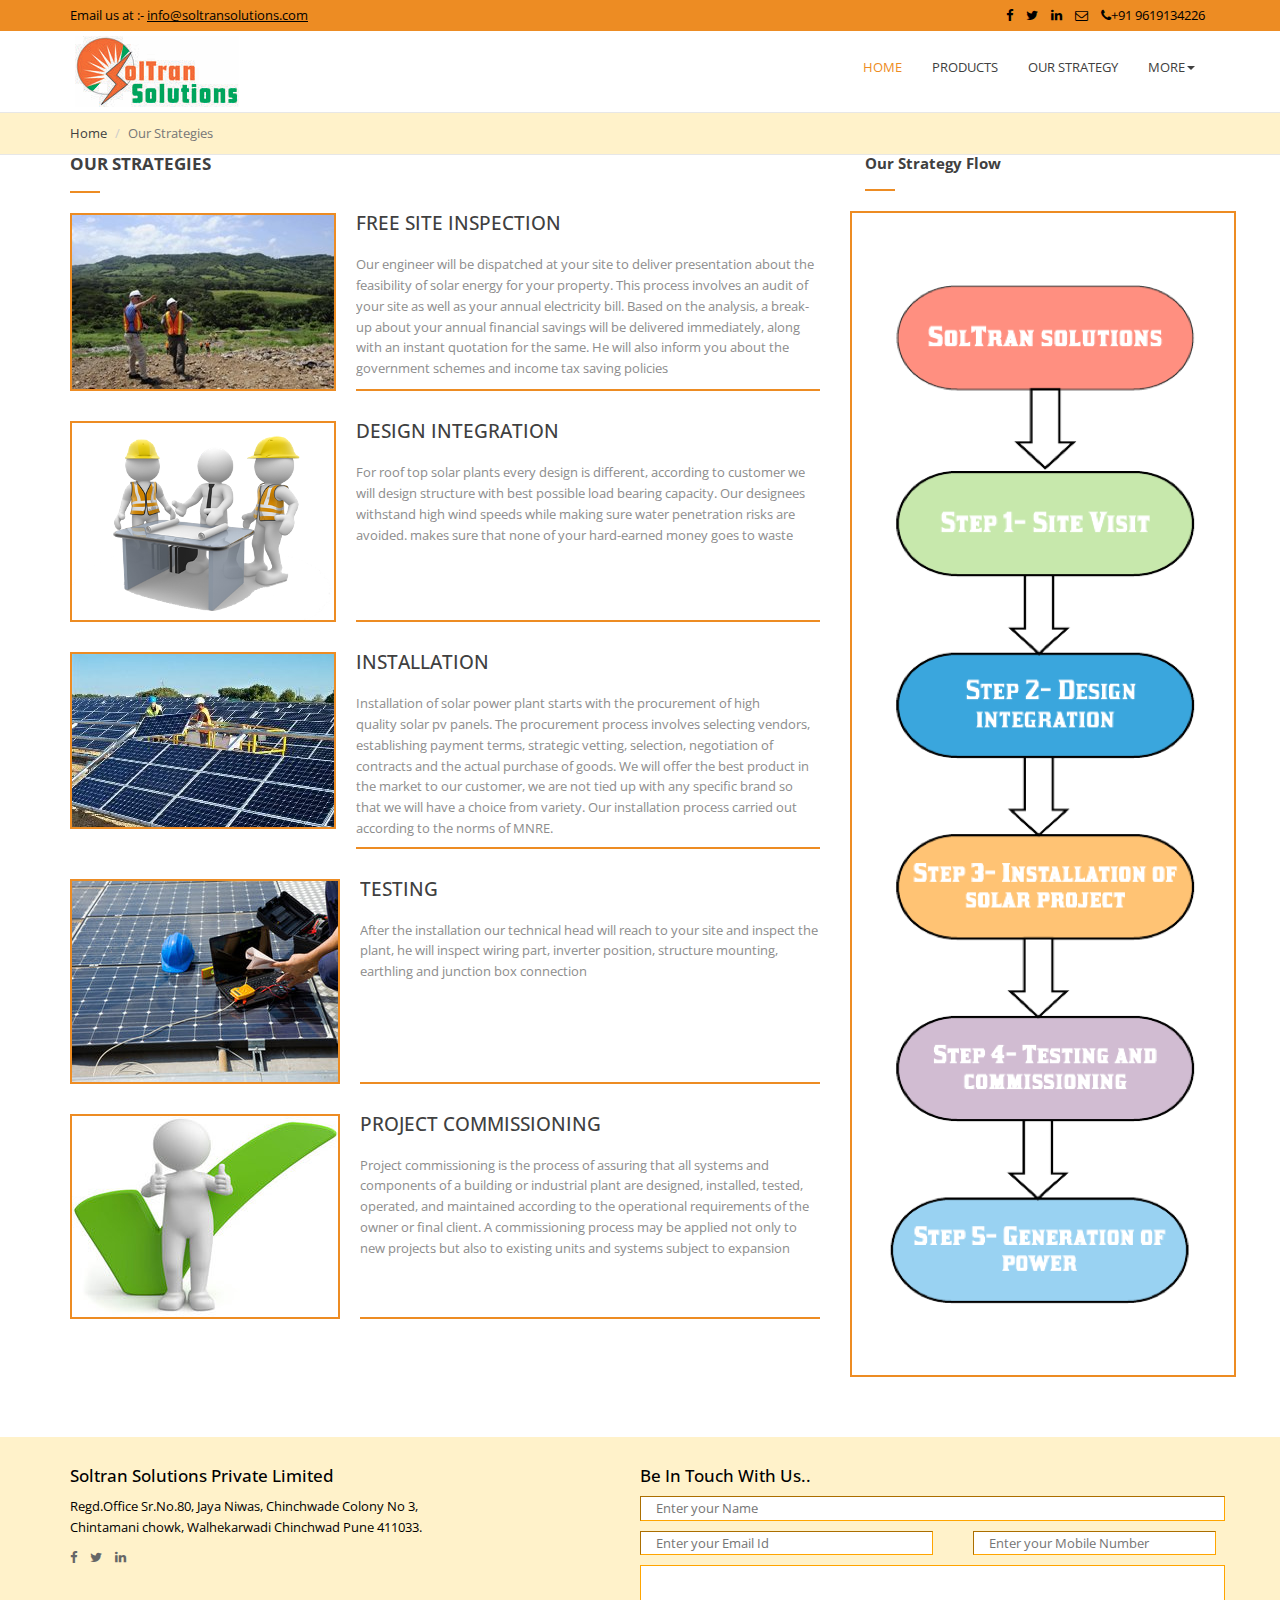
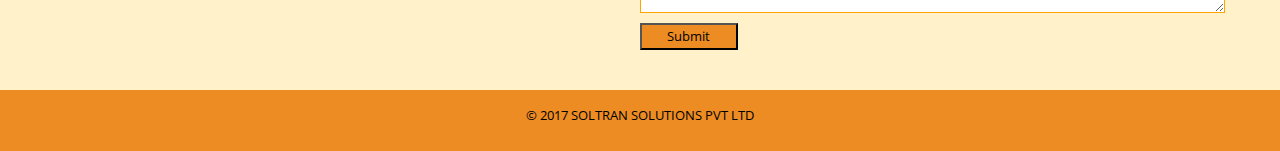
<file: new/strategy.html>
<!DOCTYPE html>
<html lang="en">
<head>
    <meta charset="utf-8">
    <meta http-equiv="X-UA-Compatible" content="IE=edge">
    <meta name="viewport" content="width=device-width, initial-scale=1">
    <title>Company NAME</title>

    <link href="https://fonts.googleapis.com/css?family=Open+Sans:400,600&amp;subset=latin-ext" rel="stylesheet">

    <link href="css/bootstrap.min.css" rel="stylesheet">
    <link href="css/font-awesome.min.css" rel="stylesheet">
    <link href="style.css" rel="stylesheet">

    <!--[if lt IE 9]>
        <script src="https://oss.maxcdn.com/html5shiv/3.7.3/html5shiv.min.js"></script>
        <script src="https://oss.maxcdn.com/respond/1.4.2/respond.min.js"></script>
    <![endif]-->
</head>
<body>
  <header class="site-header">
       <div class="top">
          <div class="container">
              <div class="row">
                  <div class="col-sm-6">
                      <p>Email us at :- <u>info@soltransolutions.com<u></p>
                  </div>
                  <div class="col-sm-6">
                      <ul class="list-inline pull-right">
                          <li><a href="#"><i class="fa fa-facebook"></i></a></li>
                          <li><a href="#"><i class="fa fa-twitter"></i></a></li>
                          <li><a href="#"><i class="fa fa-linkedin"></i></a></li>
                          <li><a href="#"><i class="fa fa-envelope-o"></i></a></li>
                          <li><a href="tel:+902222222222"><i class="fa fa-phone"></i>+91 9619134226</a></li>
                      </ul>
                  </div>
              </div>
          </div>
      </div>
      <nav class="navbar navbar-default">
    <div class="container">
      <button type="button" class="navbar-toggle collapsed" data-toggle="collapse" data-target="#bs-navbar-collapse">
        <span class="sr-only">Toggle Navigation</span>
        <i class="fa fa-bars"></i>
      </button>
      <a href="index.html" class="navbar-brand">
        <img src="img/logo.png" alt="Post">
      </a>
              <!-- Collect the nav links, forms, and other content for toggling -->
              <div class="collapse navbar-collapse" id="bs-navbar-collapse">
                  <ul class="nav navbar-nav main-navbar-nav">
                      <li class="active"><a href="index.html" title="">HOME</a></li>
                      <li><a href="category.html" title="">PRODUCTS</a></li>
                      <li><a href="strategy.html" title="">OUR STRATEGY</a></li>
                      <li class="dropdown">
                          <a href="#" title="" class="dropdown-toggle" data-toggle="dropdown" role="button" aria-haspopup="true" aria-expanded="false">MORE<span class="caret"></span></a>
                          <ul class="dropdown-menu">
              <li><a href="calculator.html" title="">Load Calculator</a></li>
                              <li><a href="FAQ.html" title="">FAQs</a></li>
                          </ul>
                      </li>
                  </ul>
              </div><!-- /.navbar-collapse -->
      <!-- END MAIN NAVIGATION -->
    </div>
  </nav>
  </header>
    <div class="bread_area">
        <div class="container">
            <div class="row">
                <div class="col-sm-12">
                    <ol class="breadcrumb">
                        <li><a href="#" title="Post">Home</a></li>
                        <li class="active">Our Strategies</li>
                    </ol>
                </div>
            </div>
        </div>
    </div>
    <main class="site-main category-main">
        <div class="container">
            <div class="row">
                <section class="category-content col-sm-9 col-md-8">
                    <h2 class="category-title">OUR STRATEGIES</h2>
                    <ul class="media-list">
                        <li class="media">
                            <div class="media-left">
                                <a href="#" title="Post">
                                    <img class="media-object" src="img/sitesurvey.jpg" alt="Post">
                                </a>
                            </div>
                            <div class="media-body">
                                <h3 class="media-heading"><a href="#" title="Post Title">FREE SITE INSPECTION</a></h3>
                                <p>Our engineer will be dispatched at your site to deliver presentation about the feasibility of solar energy for your property. This process involves an audit of your site as well as your annual electricity bill. Based on the analysis, a break-up about your annual financial savings will be delivered immediately, along with an instant quotation for the same. He will also inform you about the government schemes and income tax saving policies</p>
                                <span class="meta category-meta"></span>
                            </div>
                        </li>
                        <li class="media">
                            <div class="media-left">
                                <a href="#" title="Post">
                                    <img class="media-object" src="img/infra.png" alt="Post">
                                </a>
                            </div>
                            <div class="media-body">
                                <h3 class="media-heading"><a href="#" title="Post Title">DESIGN INTEGRATION</a></h3>
                                <p>For roof top solar plants every design is different, according to customer we will design structure with best possible load bearing capacity. Our designees withstand high wind speeds while making sure water penetration risks are avoided. makes sure that none of your hard-earned money goes to waste</p>
                                <span class="meta category-meta"></span>
                            </div>
                        </li>
                        <li class="media">
                            <div class="media-left">
                                <a href="#" title="Post">
                                    <img class="media-object" src="img/installation.jpg" alt="Post">
                                </a>
                            </div>
                            <div class="media-body">
                                <h3 class="media-heading"><a href="#" title="Post Title">INSTALLATION</a></h3>
                                <p>Installation of solar power plant starts with the procurement of high quality solar pv panels. The procurement process involves selecting vendors, establishing payment terms, strategic vetting, selection, negotiation of contracts and the actual purchase of goods. We will offer the best product in the market to our customer, we are not tied up with any specific brand so that we will have a choice from variety. Our installation process carried out according to the norms of MNRE.</p>
                                <span class="meta category-meta"></span>
                            </div>
                        </li>
                        <li class="media">
                            <div class="media-left">
                                <a href="#" title="Post">
                                    <img class="media-object" src="img/rsz_testing.jpg" alt="Post">
                                </a>
                            </div>
                            <div class="media-body">
                                <h3 class="media-heading"><a href="#" title="Post Title">TESTING</a></h3>
                                <p>After the installation our technical head will reach to your site and inspect the plant, he will inspect  wiring part, inverter position, structure mounting, earthling and junction box connection</p>
                                <span class="meta category-meta"></span>
                            </div>
                        </li>
                        <li class="media">
                            <div class="media-left">
                                <a href="#" title="Post">
                                    <img class="media-object" src="img/rsz_done.jpg" alt="Post">
                                </a>
                            </div>
                            <div class="media-body">
                                <h3 class="media-heading"><a href="#" title="Post Title">PROJECT COMMISSIONING</a></h3>
                                <p>Project commissioning is the process of assuring that all systems and components of a building or industrial plant are designed, installed, tested, operated, and maintained according to the operational requirements of the owner or final client. A commissioning process may be applied not only to new projects but also to existing units and systems subject to expansion</p>
                                <span class="meta category-meta"></span>
                            </div>
                        </li>
                    </ul>
                </section>
                <aside class="sidebar col-sm-3">
                    <div class="widget">
                        <h4>Our Strategy Flow</h4>
                        <img class="media-object" src="img/fchart.jpg" alt="Post">
                    </div>
                </aside>
            </div>
        </div>
    </main>
    <footer class="site-footer">
          <div class="container">
              <div class="row">
                  <div class="col-md-4 col-sm-6 col-xs-12 fbox">
                      <h4 class="text-footer">Soltran Solutions Private Limited</h4>
                      <p class="text-footer">
  						Regd.Office Sr.No.80, Jaya Niwas, Chinchwade Colony No 3,
  						Chintamani chowk, Walhekarwadi Chinchwad Pune 411033.
  					</p>
                      <ul class="list-inline">
                          <li><a href="#"><i class="fa fa-facebook"></i></a></li>
                          <li><a href="#"><i class="fa fa-twitter"></i></a></li>
                          <li><a href="#"><i class="fa fa-linkedin"></i></a></li>
                      </ul>
                  </div >
  				<div class="col-md-2">
  				</div>


            <div class="pull-right col-md-6 col-sm-6 col-xs-12 fbox">
  					<h4 class="row text-footer">Be In Touch With Us..</h4>
                      <form name="contactform" method="post" action="sendemail.php">
  						<div class='row'>
  							<input class="footer-inputs col-md-12 col-sm-12 col-xs-12" type='text' id='name' placeholder='Enter your Name' name='name'/>

  							<input class="footer-inputs topmargin col-md-6 col-sm-12 col-xs-12" type='text' placeholder='Enter your Email Id' id='email' name='email'/>

  							<input class="footer-inputs topmargin leftmargin col-md-5 col-sm-12 col-xs-12" type='number' placeholder='Enter your Mobile Number' id='contactus' name='contactus' max-Length="10"/>

  							<textarea class="footer-inputs topmargin col-md-12 col-sm-12 col-xs-12" type='textarea' placeholder='Enter your Message' id='message' name='message'>
  							</textarea>
  						</div>
  						<div class="row topmargin">
  							<!--<button class=" col-md-2 col-sm-3 col-xs-3 contact-submit" value='submit'>Submit</button>-->
  							<input class=" col-md-2 col-sm-3 col-xs-3 contact-submit" type="submit" value="Submit">
  						</div>

  					</form>
                  </div>
              </div>
          </div>
      <footer class="site-footer">
          <div id="copyright">
              <div class="container">
                  <div class="row">
                      <div class="col-md-12">
                          <p>&copy; 2017 SOLTRAN SOLUTIONS PVT LTD</p>
                      </div>
                  </div>
              </div>
          </div>
      </footer>
    <script src="https://ajax.googleapis.com/ajax/libs/jquery/1.12.4/jquery.min.js"></script>
    <script src="js/bootstrap.min.js"></script>
</body>
</html>
</file>
<file: new/style.css>
/* Base */
* {outline:none;}
html, body {height: 100%;}
body {font-family: 'Open Sans', sans-serif;font-size: 13px;line-height: 1.6;color: #8c8c8c;background-color: #fff;}
h1, h2, h3, h4, h5, h6 {font-family: 'Open Sans', sans-serif;}
a {color: #404040;}
a:hover {color: #404040;transition-property: all;transition-duration: 0.3s;transition-timing-function: linear;}
a.none:hover {text-decoration: none;}

/* Header */
.top {background-color: #ED8C23;padding: 5px 0;color: #000;}
.top p {margin: 0;}
.top ul {margin: 0;padding: 0;}
.top li i {color: #000;}
.top li a {color: #000;}
.top li a:hover {text-decoration: none;}
.top li a:hover,.top li a:hover i {color: #fff;transition-property: all;transition-duration: 0.3s;transition-timing-function: linear;}

/* Navigation */
.navbar {-moz-border-radius: 0;-webkit-border-radius: 0;border-radius: 0;margin-bottom: 0;}
.navbar .container {position: relative;}
.navbar-default {-moz-transition: all 0.3s ease-out;-o-transition: all 0.3s ease-out;-webkit-transition: all 0.3s ease-out;transition: all 0.3s ease-out;width: 100%;border: none;border-bottom: 1px solid #e7e7e7;background-color: #fff;}
.navbar-default .navbar-nav > li > a {color: #404040;font-weight: normal;font-size: 13px;}
.navbar-default .navbar-nav > li > a:hover {background-color: transparent;color: #ED8C23;}
.navbar-default .navbar-nav > .open > a,.navbar-default .navbar-nav > .open > a:hover,.navbar-default .navbar-nav > .open > a:focus {background-color: transparent;color: #ED8C23;}
.navbar-default .navbar-nav .active > a,.navbar-default .navbar-nav .active > a:hover,.navbar-default .navbar-nav .active > a:focus {color: #ED8C23;background-color: transparent;}
.navbar-default .navbar-toggle {margin: 10px 0 0 10px;}
.navbar-default .navbar-toggle,.navbar-default .navbar-toggle:hover,.navbar-default .navbar-toggle:focus {border: none;background: #f3f3f3;}
.navbar-default .navbar-toggle i {font-size: 31px;}
.navbar-default .navbar-collapse {float: right;border-top: none;padding-left: 0;padding-right: 0;}
.navbar-brand>img {padding: 5px;}

@media screen and (max-width: 768px) {.navbar-default .navbar-collapse {padding-left: inherit;padding-right: inherit;}}
@media screen and (max-width: 992px) {.navbar-default .navbar-collapse {width: 100%;margin-left: 0;margin-right: 0;max-height: none;}}
@media (min-width:768px) {.navbar>.container .navbar-brand,.navbar>.container-fluid .navbar-brand {margin-left: 0;}}

.main-navbar-nav {-moz-transition: all 0.3s linear;-o-transition: all 0.3s linear;-webkit-transition: all 0.3s linear;transition: all 0.3s linear;}
.main-navbar-nav > li > a {padding-top: 30px;line-height: 1;}
.main-navbar-nav li > .dropdown-menu {-moz-transition: all 0.3s ease-out;-o-transition: all 0.3s ease-out;-webkit-transition: all 0.3s ease-out;transition: all 0.3s ease-out;min-width: 225px;border: none;border-top: 2px solid #ED8C23;}
.main-navbar-nav li > .dropdown-menu > li > a {padding: 10px;position: relative;color: #404040;line-height: 1.12857143;font-size: 12px;}
.main-navbar-nav li > .dropdown-menu > li > a:hover,.main-navbar-nav li > .dropdown-menu > li > a:focus {color: #ED8C23;background-color: transparent;}
.main-navbar-nav li > .dropdown-menu > li > a i {position: absolute;right: 20px;top: 50%;margin-top: -8px;font-size: 16px;}

@media screen and (min-width: 993px) {.main-navbar-nav .dropdown:hover > .dropdown-menu {display: block;}.main-navbar-nav .dropdown:hover > .dropdown-menu .dropdown:hover .dropdown-menu {left: 225px;top: 0;margin-top: -2px;}}
@media screen and (max-width: 992px) {.main-navbar-nav > li {border-bottom: 1px solid #f3f3f3;}.main-navbar-nav > li:last-child {border-bottom: none;}.main-navbar-nav > li > a {padding-top: 12px;padding-bottom: 12px;}}

.navbar-brand {height: auto;padding: 0;}

@media screen and (max-width: 992px) {.navbar-toggle {display: block;}.navbar-collapse.collapse {display: none !important;}.main-navbar-nav.navbar-nav,.main-navbar-nav.navbar-nav > li {float: none !important;}.navbar-collapse.collapse.in {display: block !important;overflow-y: auto !important;}}

/* Hero */
.hero_area {background-image: url(img/banner.jpg);background-position: center center;background-repeat: no-repeat;background-size: cover;height: 475px;padding: 0;}
.hero_content {padding: 10px 0;}
.hero_content h1 {text-shadow: 1px 1px 2px rgba(0,0,0,0.75);color: #F37C05;font-weight: 700;font-size: 42px;}
.hero_content span {color: #45A40E;}
.hero_content h2 {text-shadow: 1px 1px 2px rgba(0,0,0,0.25);color: #FFF;font-weight: 700;font-size: 32px;margin-top: 0;width: 45%;line-height: 38px;}

/* Boxes */
.boxes_area {padding-top: 40px;padding-bottom: 10px;padding-left: 0;padding-right: 0;background-color: #f8f8f8;}
.box {position: relative;}
.box h3 {position: relative;margin-bottom: 20px;padding-bottom: 20px; color:#44A54C;}


@media (min-width:769px) {
    .boxes_area div[class*="col-"]:after {content: " ";display: block;position: absolute;top: 0;right: 0;width: 1px;height: 100%;background-color: #ebebeb;}
    .boxes_area div[class*="col-"]:last-child:after {display: none;}
}

/* Home */
.home_content h2:after,.box h3:after ,.box h4:after{content: '';position: absolute;width: 30px;background-color: #ED8C23;height: 2px;left: 0;bottom: 0;}
.box i {position: absolute;right: 0;top: 0;margin: 0;color: #ED8C23;font-size: 45px;}
.boxes_area h3 {font-size: 16px;font-weight: 500;margin-top: 0;margin-bottom: 18px;}
.services {padding-top: 50px;padding-bottom: 50px;}
h2.section-title {text-align: center;color: #ED8C23;}
.services p.desc {text-align: center;font-size: 13px;margin-bottom: 20px;}
.services .media {margin-top: 30px;}
.services .media i {font-size: 45px;color: #ED8C23;}
.services .media h3 {font-size: 15px;font-weight: 600;color: #44A54C;}
.services .media p {text-align: left;}


/* News */
.home-area {padding-bottom: 50px;}
.home_content h2 {position: relative;font-size: 17px;font-weight: 600;padding-bottom: 20px;color: #404040;margin-bottom: 30px;}
.home_list ul {margin: 0;padding: 0;float: left;width: 100%;}
.home_list ul li {list-style: none;}
.home_list .thumbnail {border: none;padding: 0;}
.thumbnail .caption {padding: 9px;color: #404040;padding-left: 0;padding-right: 0;}
.home_list h3 {font-size: 16px;font-weight: 600;margin-top: 10px;margin-bottom: 10px;color: #404040;}
.home_list p {color:#8c8c8c}
.home_list a.btn {font-size: 13px;padding: 0;color: #ED8C23;}
.home_bottom .row {margin-left: -5px;margin-right: -5px;}
.home_bottom div[class*="col-"] {padding-right: 5px;padding-left: 5px;position: relative;}

/* References */
.carousel-control{ width:  4%; }
.carousel-control.left,.carousel-control.right {margin-left:0;background-image:none;}

@media (max-width: 767px) {.carousel-inner .active.left {left: -100%;}.carousel-inner .next {left: 100%;}.carousel-inner .prev {left: -100%;}.active > div {display:none;}.active > div:first-child {display:block;}}
@media (min-width: 767px) and (max-width: 992px ) {.carousel-inner .active.left {left: -50%;}.carousel-inner .next {left:  50%;}.carousel-inner .prev {left: -50%;}.active > div {display:none;}.active > div:first-child {display:block;}.active > div:first-child + div {display:block;}}
@media (min-width: 992px ) {.carousel-inner .active.left {left: -25%;}.carousel-inner .next {left: 25%;}.carousel-inner .prev {left: -25%;}}

/* Footer */
footer.site-footer {background: #FFF2CA;padding: 20px 0 0;float: left;width: 100%;}
footer.site-footer h4 {font-size: 17px;font-weight: 500; color:#000 !important;}
footer.site-footer ul {padding-left: 0;margin-bottom: 20px;list-style: none;}
footer.site-footer ul a {color: #666;font-size: 13px;}
footer.site-footer p {font-size: 13px; color:#000 !important;}
footer.site-footer p a {color: #666;}
p.text {color: #666;}
#copyright {background: #ED8C23;color: #ccc;padding: 15px 0;font-size: 12px;margin-top: 20px;}
#copyright a {color: #fff;font-size: 12px;}
.site-footer li a:hover {color:#ED8C23;}
ul.big li {float: left;width: 49%;}
ul.big li:nth-child(2n) {margin-left: 2%;}
#copyright p{text-align : center}

@media (max-width:462px) {.fbox:last-child {margin-top: 20px;float: left;width: 100%;}}

/* Maillist */
.login-form-1 {max-width: 300px;border-radius: 5px;display: inline-block;}
.main-login-form {position: relative;}
.login-form-1 .form-control {border: 0;box-shadow: 0 0 0;border-radius: 0;background: transparent;color: #555555;padding: 7px 0;font-weight: bold;height:auto;}
.login-form-1 .form-control::-webkit-input-placeholder {color: #999999;}
.login-form-1 .form-control:-moz-placeholder,.login-form-1 .form-control::-moz-placeholder,.login-form-1 .form-control:-ms-input-placeholder {color: #999999;}
.login-form-1 .form-group {margin-bottom: 0;border-bottom: 2px solid #fff;padding-right: 20px;position: relative;}
.login-form-1 .form-group:last-child {border-bottom: 0;}
.login-group {background: #efefef;color: #999999;border-radius: 8px;padding: 10px 20px;}
.login-group-checkbox {padding: 5px 0;}
.login-form-1 .login-button {position: absolute;right: -25px;top: 50%;background: #ffffff;color: #999999;padding: 11px 0;width: 50px;height: 50px;margin-top: -25px;border: 5px solid #efefef;border-radius: 50%;transition: all ease-in-out 500ms;}
.login-form-1 .login-button:hover {color: #555555;transform: rotate(450deg);}
.login-form-1 .login-button.clicked {color: #555555;}
.login-form-1 .login-button.clicked:hover {transform: none;}
.login-form-1 .login-button.clicked.success {color: #2ecc71;}
.login-form-1 .login-button.clicked.error {color: #e74c3c;}

/* Breadcrumb */
.bread_area {border-bottom: 1px solid #e7e7e7;padding: 10px 0;background-color:#FFF2CA}
.breadcrumb {margin: 0;background-color:#FFF2CA;padding: 0;}

/* Page */
.page-main {float: left;width: 100%;background-color: #fff;margin-bottom: 30px;}

/* Category */
.category-main {float: left;width: 100%;background-color: #fff;margin-bottom: 30px;}
.category-content h3 {font-size: 19px;margin-bottom: 20px;}
.category-main .media {margin-top: 30px;}
.category-main .media:first-child{margin-top: 0;}
.category-main ul li {position: relative;}
.category-main .media-left {padding-right: 20px;}
.category-main .meta {position: absolute;bottom: 0;border-bottom: 2px solid #ED8C23;width: 71%;min-height: 30px;line-height: 24px;padding-bottom: 3px;}
.category-main .category-meta {width: 67%;}
.category-main .meta .arc-comment {float: left; margin-right: 5px; border-right: 2px solid #e7e7e7;padding-right: 7px;}
.category-main .meta .arc-comment a, .archive ul.arc-share li a {color: #333;font-size: 15px;}
.category-main .meta .arc-comment a:hover, .archive ul.arc-share li a:hover {text-decoration: none;color: #ff1515;}
.category-main .meta .arc-date {float: right;font-size: 15px;color: #333;}
.category-main ul.arc-share {float: left;margin: 0;padding: 0;margin-right: 5px;}
.category-main ul.arc-share li {float: left;list-style: none;margin-left: 10px;}
.category-main .archive-cat a {color: #ff1515;}
.category-main .archive-cat a:hover {color: #333; text-decoration: none;}

/*Products */
.bullet-list { list-style: url(img/arr.png) !important; font-size:15px }
.media-object{border:2px solid #ED8C23}

/* Sidebar */
.widget h4,h2.page-title, h2.category-title {position: relative;margin-top: 0;padding-bottom: 20px;margin-bottom: 20px;font-size: 17px;font-weight: 700;color: #404040;width: 100%;}
.widget h4 {font-size: 15px;margin-left: 15px;}
.widget h4:after,h2.page-title:after, h2.category-title:after {content: '';position: absolute;width: 30px;background-color: #ED8C23;height: 2px;left: 0;bottom: 0;}
.widget {margin-bottom: 30px;}
.sidebar ul {padding-left: 15px;padding-right: 15px;margin: 0;}
.sidebar ul li {list-style: none;}
.sidebar ul li a {padding: 3px 15px;display: block;margin-left: -15px;margin-right: -15px;color: #404040;}
.sidebar li.current a {background-color: #ED8C23;margin-left: -15px;margin-right: -15px;color: #FFFFFF;}
.sidebar ul li a:hover {background-color: #ED8C23;color: #FFFFFF;text-decoration: none;transition-property: all;transition-duration: 0.2s;transition-timing-function: linear;}

/*Footer */

.topmargin{
	margin-top : 10px;
}
.text-footer{
	color :#fff !important;
}
.contact-submit{
	background-color: #ED8C23;
	color :#000;
}
.leftmargin{
	margin-left:40px;
}
.footer-inputs{
	border-color: orange;
    border-width: 1px;
}
.img-metering{
	width : 100%;
}
/*FAQ Page*/
.faq-topmargin{
   margin-top:40px;
}
/*Producs */

.divider-line{
	position: absolute;
    bottom: 0;
    border-bottom: 2px solid #ED8C23;
    width: 71%;
    min-height: 30px;
    line-height: 24px;
    padding-bottom: 3px;
}

/* Calculator*/

.formfeild{
 width: 94%;
 height: 50px;
 text-align: center;
 font-size: 18px;
 border: 1px solid #8c8c8c !important;
}

.formCalc{
 text-align: center;
 margin: auto;
}

.calciBtn{
 width: 30%;
 margin-top: 15px;
 background-color: #ED8C23;
color :#000;

}
/* Responsive */
@media screen and (max-width:462px) {
    .top {text-align: center;}.top ul.list-inline{float: none !important;text-align: center;}
    .hero_content {padding: 80px 0;}
    .hero_content h1 {font-size: 32px;}
    .hero_content h2 {width: 90%;font-size: 21px;}
    .boxes_area .row {margin-left: -20px;margin-right: -20px;}
    .boxes_area .box p {margin-bottom: 30px;}
    .services .media .media-left {padding-right: 15px;}

    .category-content .media-body {float: left;position: relative;width: 100%;}
    .category-content .media-body h3 {margin-top: 20px;}
    .category-main .meta {position: relative;width: 100%;}
    .category-main .meta .pull-left {margin-left: 40px;}
    .category-main .meta .pull-right {display: none;}

    .sidebar {margin-top: 40px;}
	.leftmargin{margin-left:0px;}
}
@media (min-width:463px) and (max-width:768px) {
    .fbox {float: left;}
    .fbox:nth-child(3) {float: right !important;}
    .formfeild{
     width: 94%;
     height: 50px;
     text-align: center;
     font-size: 18px;
     border: 1px solid #8c8c8c !important;
    }
}
</file>
